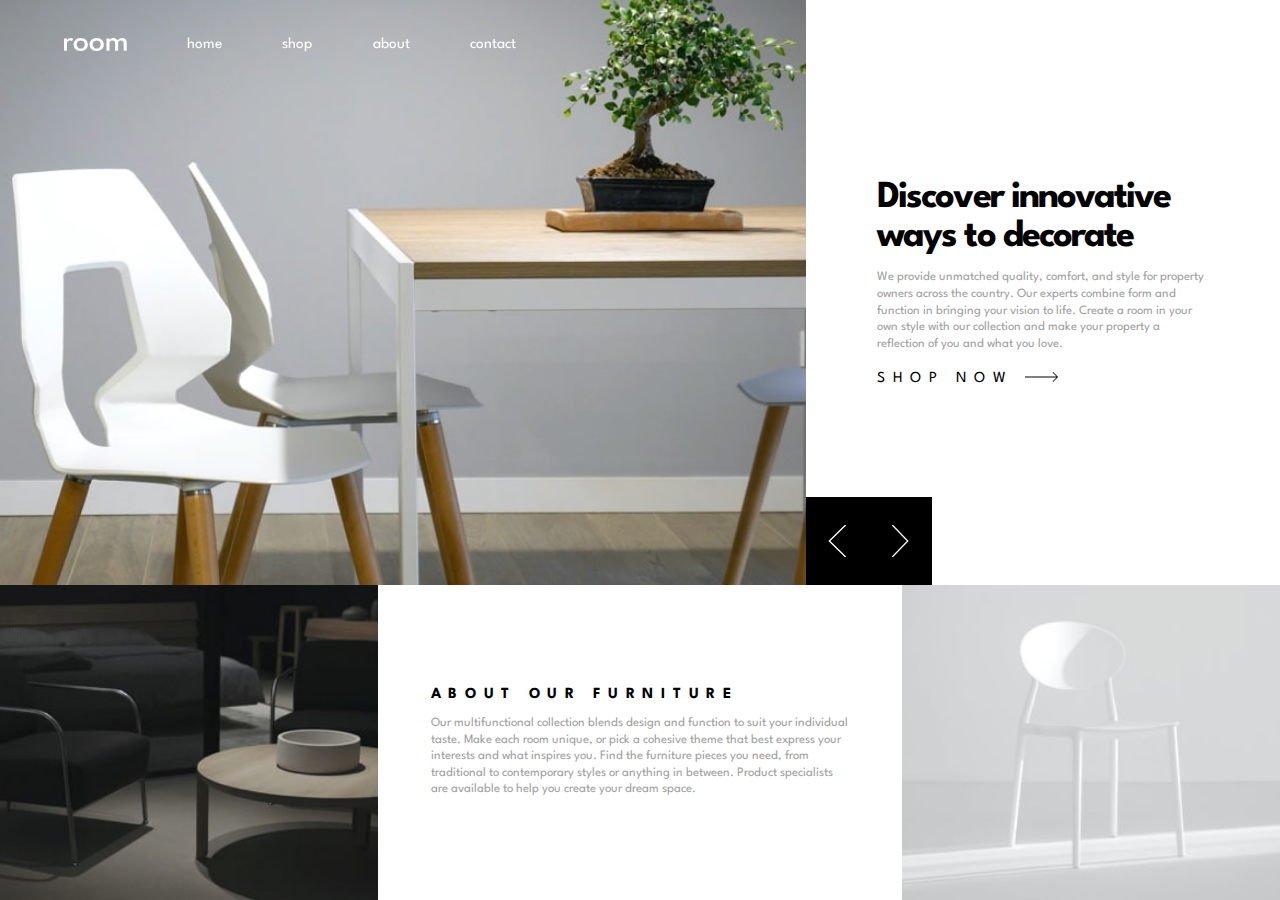
<file: RoomHomepage/index.html>
<!DOCTYPE html>
<html lang="en">
  <head>
    <meta charset="UTF-8" />
    <meta http-equiv="X-UA-Compatible" content="IE=edge" />
    <meta name="viewport" content="width=device-width, initial-scale=1.0" />
    <link rel="stylesheet" href="styles.css" />

    <title>room</title>
  </head>
  <body>
    <nav>
      <div class="nav__wrap">
        <div class="mobileNavBtn"><img src="images/icon-hamburger.svg" /></div>
        <div class="logo"><img src="images/logo.svg" /></div>

        <ul class="hide">
          <div class="mobileNavBtn">
            <img src="images/icon-close.svg" />
          </div>
          <li><a href="">home</a></li>
          <li><a href="">shop</a></li>
          <li><a href="">about</a></li>
          <li><a href="">contact</a></li>
        </ul>
      </div>
    </nav>

    <div class="main">
      <div class="first">
        <div class="main__images">
          <div class="slide">
            <img class="pc" src="images/desktop-image-hero-1.jpg" />
            <img class="pc" src="images/desktop-image-hero-2.jpg" />
            <img class="pc" src="images/desktop-image-hero-3.jpg" />
            <img class="mobile" src="images/desktop-image-hero-1.jpg" />
            <img class="mobile" src="images/desktop-image-hero-2.jpg" />
            <img class="mobile" src="images/desktop-image-hero-3.jpg" />
          </div>
        </div>

        <div class="intro">
          <div class="textWrap">
            <div class="slide_text">
              <div>
                <h2>Discover innovative ways to decorate</h2>
                <p>
                  We provide unmatched quality, comfort, and style for property
                  owners across the country. Our experts combine form and
                  function in bringing your vision to life. Create a room in
                  your own style with our collection and make your property a
                  reflection of you and what you love.
                </p>
              </div>
              <div>
                <h2>We are available all across the globe</h2>
                <p>
                  With stores all over the world, it's easy for you to find
                  furniture for your home or place of business. Locally, we're
                  in mote majar cities throughout the country. Find the branch
                  nearest you using our store locator. Any question? Don't
                  hesitate to contact us today.
                </p>
              </div>
              <div>
                <h2>Manufactured with the best materials</h2>
                <p>
                  Our modern furniture store provide a high level of quality.
                  Our company has invested in advanced technology to ensure that
                  every product is made as perfect and as consistent as
                  possible. With three decades of experience in the industry, we
                  understand what customers want for their home and office.
                </p>
              </div>
            </div>
          </div>
          <div class="shopBtn">
            <p>
              Shop now <span><img src="images/icon-arrow.svg" /></span>
            </p>
          </div>
          <div class="slideBtn">
            <span class="slidePrev"
              ><img src="images/icon-angle-left.svg"
            /></span>
            <span class="slideNext"
              ><img src="images/icon-angle-right.svg"
            /></span>
          </div>
        </div>
      </div>
      <div class="second">
        <div class="second__pic"><img src="images/image-about-dark.jpg" /></div>
        <div class="about">
          <h2>About our furniture</h2>
          <p>
            Our multifunctional collection blends design and function to suit
            your individual taste. Make each room unique, or pick a cohesive
            theme that best express your interests and what inspires you. Find
            the furniture pieces you need, from traditional to contemporary
            styles or anything in between. Product specialists are available to
            help you create your dream space.
          </p>
        </div>
        <div class="second__pic">
          <img src="images/image-about-light.jpg" />
        </div>
      </div>
    </div>
    <script src="click.js"></script>
  </body>
</html>
</file>
<file: RoomHomepage/styles.css>
@import "css/reset.css";

@import url("https://fonts.googleapis.com/css2?family=League+Spartan:wght@500;600;700&display=swap");

:root {
  --DarkGray: hsl(0, 0%, 63%);
  --Black: hsl(0, 0%, 0%);
  --White: hsl(0, 0%, 100%);
  --VeryDarkGray: hsl(0, 0%, 27%);
}

html {
  height: 100vh;
  width: 100%;
  overflow-x: hidden;
  font-family: "League Spartan", sans-serif;
}
nav {
  z-index: 50;
  position: fixed;
  top: 0;
  width: 100%;
  height: 10%;
}
.nav__wrap {
  display: flex;
  width: 40%;
  height: 100%;
  align-items: center;
  margin-left: 5%;
}
.mobileNavBtn {
  display: none;
}
.nav__close {
  display: none;
}
.logo {
  display: grid;
  place-items: center;
  height: 100%;
  width: 14%;
}
.logo img {
  width: 100%;
}
nav ul {
  width: 100%;
  display: flex;
  justify-content: space-evenly;
}
nav a {
  font-size: 1.2vmax;
  color: var(--White);
  position: relative;
}
nav a:hover::after {
  display: block;
  position: absolute;
  content: "";
  width: 1em;
  height: 30%;
  left: 50%;
  transform: translateX(-50%);
  border-bottom: 0.15em solid var(--White);
}

.main {
  height: 100vh;
  width: 100%;
  display: grid;
  grid-template-rows: 65vh 35vh;
}
.first {
  display: grid;
  grid-template-columns: minmax(0, 1.7fr) minmax(0, 1fr);
  font-size: 20px;
  min-height: 0;
  min-width: 0;
}
.main__images {
  overflow: hidden;
  height: 100%;
}
.slide .mobile {
  display: none;
}
.slide {
  display: grid;
  grid-template-columns: repeat(3, 100%);
  width: 100%;
  height: 100%;
  transition: transform 0.75s cubic-bezier(0.645, 0.045, 0.355, 1) 0s;
}
.slide img {
  height: 100%;
  width: 100%;
  object-fit: cover;
}
.intro {
  display: flex;
  flex-direction: column;
  justify-content: center;
  position: relative;
  height: 100%;
}
.textWrap {
  width: 100%;
  overflow: hidden;
}
.slide_text {
  width: auto;
  display: grid;
  grid-template-columns: repeat(3, 100%);
  transition: transform 0.75s cubic-bezier(0.645, 0.045, 0.355, 1) 0s;
}
.slide_text div {
  width: 70%;
  margin: auto;
}
.textWrap h2 {
  letter-spacing: -0.05em;
  font-size: 3vmax;
  font-weight: 700;
  margin-bottom: 4%;
}
.textWrap p {
  line-height: 1.3;
  color: var(--DarkGray);
  font-size: 1vmax;
}
.shopBtn {
  cursor: pointer;
  text-transform: uppercase;
  width: 70%;
  margin: 4% auto;
  font-size: 1.2vmax;
  letter-spacing: 0.5em;
}
.shopBtn img {
  width: 10%;
}
.shopBtn:hover {
  opacity: 0.5;
}
.slideBtn {
  display: flex;
  position: absolute;
  bottom: 0;
  width: 26.5%;
  height: 15%;
}
.slidePrev,
.slideNext {
  cursor: pointer;
  display: grid;
  place-items: center;
  width: 100%;
  background-color: var(--Black);
}
@media (hover: hover) {
  .slideBtn span:hover {
    background-color: var(--VeryDarkGray);
  }
}

.slideBtn img {
  width: auto;
  height: 40%;

  max-height: 2rem;
}
.unable {
  pointer-events: none;
  background-color: #ff00004f;
}
.second {
  width: 100%;
  height: 100%;
  display: grid;
  grid-template-columns: auto auto auto;
  min-height: 0;
  min-width: 0;
}
.second__pic {
  overflow: hidden;
  width: 100%;
  height: 100%;
}
.second__pic img {
  height: 100%;
  width: 100% !important;
  object-fit: cover;
}
.about {
  width: 80%;
  margin: auto;
}
.about h2 {
  text-transform: uppercase;
  font-size: 1.2vmax;
  font-weight: 700;
  letter-spacing: 0.5em;
  margin-bottom: 3%;
}
.about p {
  line-height: 1.3;
  color: var(--DarkGray);
  font-size: 1vmax;
}

@media screen and (max-width: 1024px) {
  .slideBtn {
    max-height: 5rem;
    max-width: 10rem;
  }
}
@media screen and (max-width: 425px) {
  .main {
    height: auto;
    width: 100%;
    display: block;
  }
  .slideBtn {
    max-height: 5rem;
    max-width: 10rem;
  }
  .slide .pc {
    display: none;
  }
  .slide .mobile {
    display: block;
  }
  .first {
    display: grid;
    grid-template-columns: 100%;
    grid-template-rows: 1fr 1fr;
    height: 100vh;
    font-size: 20px;
  }
  .slideBtn {
    top: -15%;
    right: 0;
  }
  .slide_text {
    width: auto;
    display: grid;
    grid-template-columns: repeat(3, 100%);
    transition: transform 0.75s cubic-bezier(0.645, 0.045, 0.355, 1) 0s;
  }
  .slide_text div {
    padding-top: 2rem;
    width: 80%;
  }
  .textWrap h2 {
    font-size: 6vmax;
  }
  .textWrap p {
    font-size: 2.2vmax;
  }
  .shopBtn {
    padding-bottom: 2rem;
    width: 80%;
    font-size: 2.2vmax;
  }
  .shopBtn img {
    width: 13%;
  }
  .second {
    grid-template-columns: 100%;
    grid-template-rows: repeat(3, 1fr);
  }
  .about {
    padding: 2rem 0;
  }
  .about h2 {
    font-size: 2.2vmax;
    margin-bottom: 5%;
    letter-spacing: 0.3em;
  }
  .about p {
    font-size: 2.2vmax;
  }
  nav {
    z-index: 50;
    position: fixed;
    top: 0;
    width: 100%;
    height: 10%;
  }
  .nav__close {
    display: block;
  }
  .mobileNavBtn {
    height: 100%;
    display: grid;
    place-items: center;
    z-index: 53;
  }
  .logo {
    position: absolute;
    height: 100%;
    width: 90%;
  }
  .logo img {
    width: 25%;
  }
  nav ul {
    margin-left: -5%;
    z-index: 55;
    position: absolute;
    background-color: var(--White);
    width: 100%;
    height: 100%;
    justify-content: space-evenly;
    align-items: center;
    transition: transform 0.75s cubic-bezier(0.645, 0.045, 0.355, 1) 0s;
  }
  .hide {
    transform: translateY(-100%);
  }
  nav a {
    font-size: 3vmax;
    color: var(--Black);
    position: relative;
    opacity: 0;
    transition: opacity 1s cubic-bezier(0.645, 0.045, 0.355, 1) 0s;
  }
  .opacity {
    opacity: 1;
  }
}
</file>
